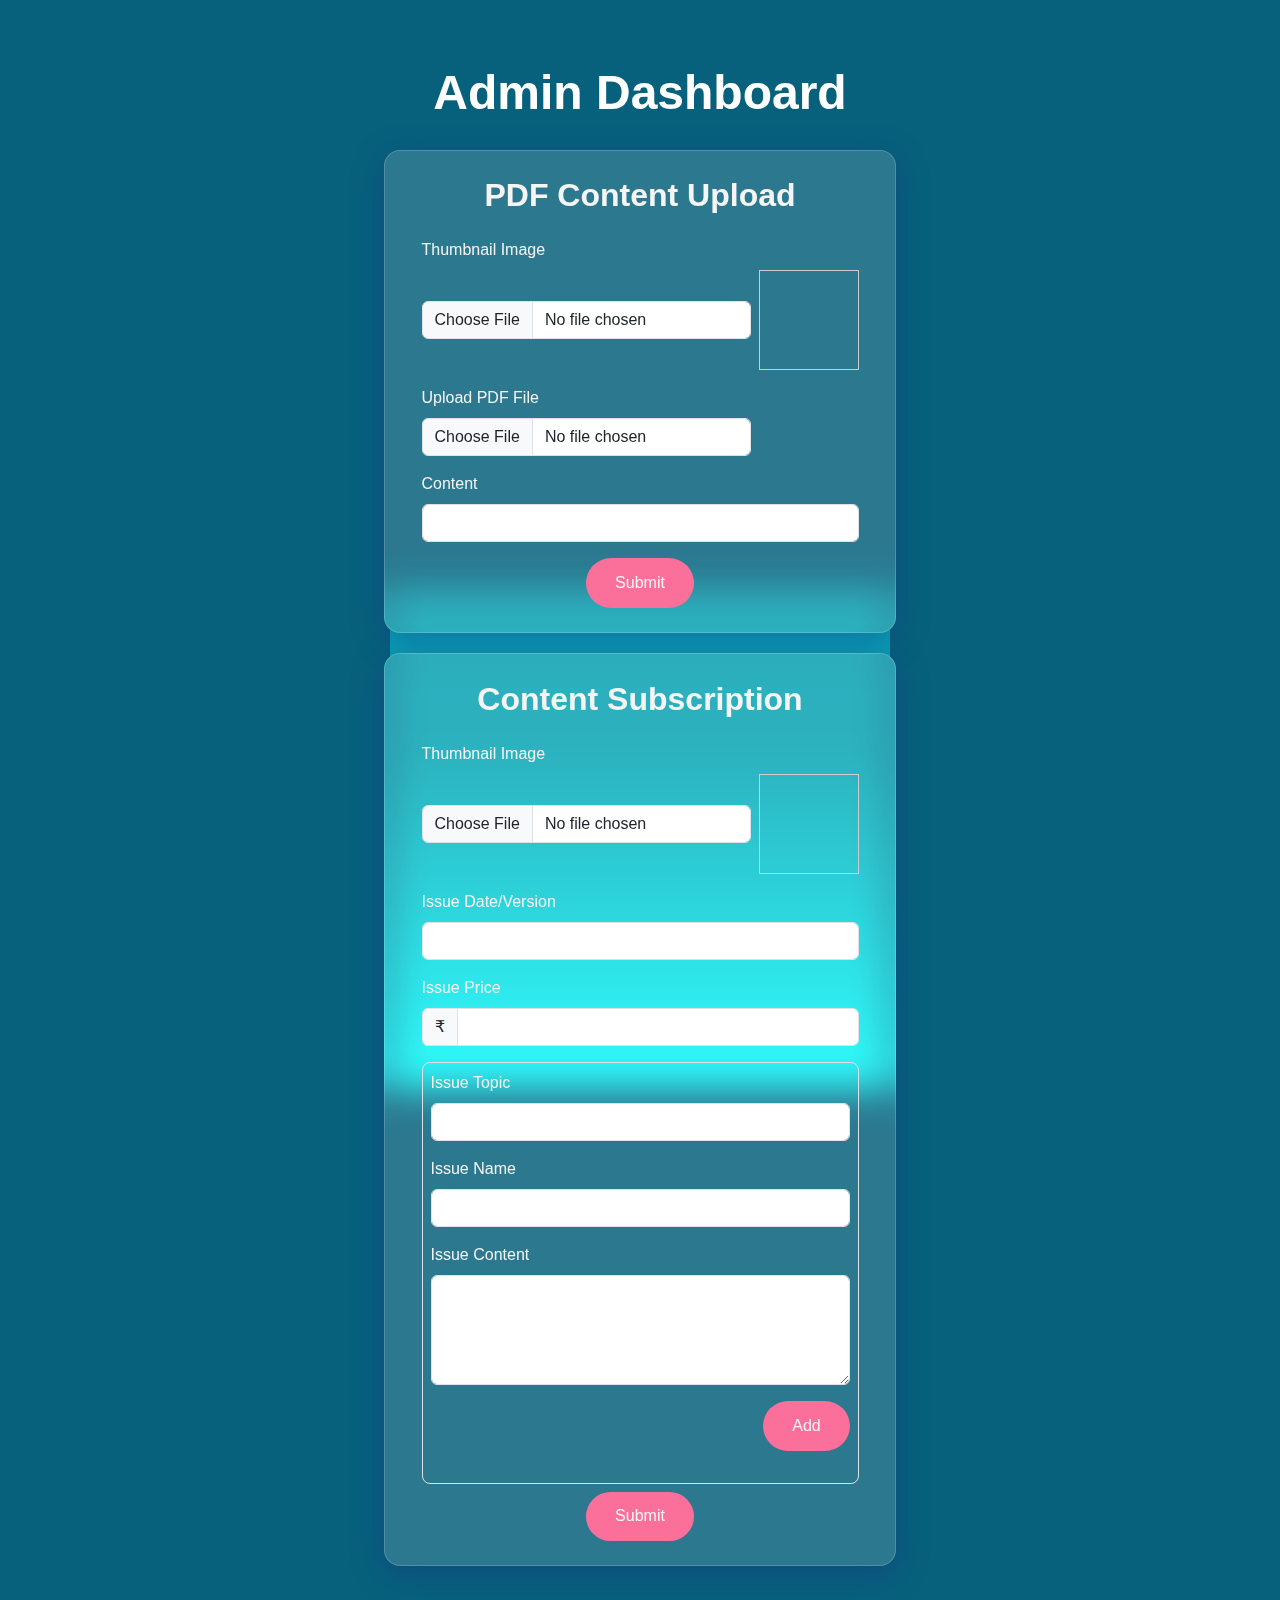
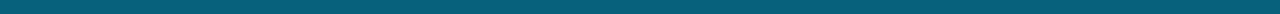
<file: adminDashboard.html>
<!DOCTYPE html>
<html lang="en">

<head>
    <meta charset="UTF-8">
    <meta name="viewport" content="width=device-width, initial-scale=1.0">
    <title>Admin Dashboard</title>
    <link href="https://cdn.jsdelivr.net/npm/bootstrap@5.3.0/dist/css/bootstrap.min.css" rel="stylesheet">
    <link rel="stylesheet" href="./css/adminDashboard.css">
    <style>
           #dataTable {
            display: none;
        }
    </style>
</head>

<body class="container">
    <h1 id="heading">Admin Dashboard</h1>
    <div>
        <div class="card mb-3">
            <div class="container rounded custom-container" id="container">
                <form  onsubmit="(e)=>{e.preventDefault()}">
                    <h2 class="mb-4 text-center fw-bold">PDF Content Upload</h2>

                    <!-- Thumbnail Image Container -->
                    <div class="mb-3">
                        <label for="thumbnail" class="form-label">Thumbnail Image</label>
                        <div class="d-flex align-items-center">
                            <div class="me-2">
                                <input type="file" class="form-control" id="thumbnail" name="thumbnail"
                                    onchange="displayThumbnail(this)">
                            </div>
                            <div id="thumbnail-container" style="width: 100px; height: 100px; border: 1px solid #ccc;">
                            </div>
                        </div>
                        <small id="thumbnail-file-name" class="form-text text-muted"></small>
                    </div>

                    <!-- Upload PDF File -->
                    <div class="mb-3">
                        <label for="pdfFile" class="form-label">Upload PDF File</label>
                        <div class="d-flex align-items-center">
                            <div class="me-2">
                                <input type="file" class="form-control" id="pdfFile" name="pdfFile"
                                    onchange="displayFileName(this, 'pdf-file-name')">
                            </div>
                            <small id="pdf-file-name" class="form-text text-muted"></small>
                        </div>
                    </div>

                    <!-- Content/Subscription -->
                    <div class="mb-3">
                        <label for="content" class="form-label">Content</label>
                        <input type="text" class="form-control custom-content-input" id="content" name="content">
                    </div>

                    <!-- Submit Button -->
                    <div class="text-center mb-4">
                        <button type="submit" class="btn btn-primary">Submit</button>
                    </div>
                </form>
            </div>

        </div>

        <div class="card mb-5">
            <div class="container rounded custom-container" id="container">
                <form onsubmit="(e)=>{e.preventDefault()}">
                    <h2 class="mb-4 text-center fw-bold ">Content Subscription</h2>

                    <!-- Thumbnail Image Container -->
                    <div class="mb-3">
                        <label for="thumbnail" class="form-label">Thumbnail Image</label>
                        <div class="d-flex align-items-center">
                            <div class="me-2">
                                <input type="file" class="form-control" id="thumbnail" name="thumbnail"
                                    onchange="displayThumbnail(this)">
                            </div>
                            <div id="thumbnail-container" style="width: 100px; height: 100px; border: 1px solid #ccc;">
                            </div>
                        </div>
                        <small id="thumbnail-file-name" class="form-text text-muted"></small>
                    </div>

                    <!-- Issue Name -->
                    <!-- <div class="mb-3">
                        <label for="issueName" class="form-label">Issue Name</label>
                        <input type="text" class="form-control" id="issueName" name="issueName">
                    </div> -->

                    <!-- Issue Date/Version -->
                    <div class="mb-3">
                        <label for="issueDate" class="form-label">Issue Date/Version</label>
                        <input type="text" class="form-control" id="issueDate" name="issueDate">
                    </div>

                    <!-- Issue Price -->
                    <div class="mb-3">
                        <label for="issuePrice" class="form-label">Issue Price</label>
                        <div class="input-group">
                            <span class="input-group-text">₹</span>
                            <input type="text" class="form-control" id="issuePrice" name="issuePrice">
                        </div>
                    </div>

                    <div class=" p-2 custom-container border mb-2 rounded-3">
                        <div class="mb-3">
                            <label for="issueTopic" class="form-label">Issue Topic</label>
                            <div class="input-group">
                                <input type="text" class="form-control" id="issueTopic" name="issueTopic">
                            </div>
                        </div>
                    
                        <div class="mb-3">
                            <label for="issueName" class="form-label">Issue Name</label>
                            <input type="text" class="form-control" id="issueName" name="issueName">
                        </div>
                    
                        <div class="mb-3">
                            <label for="issueTopicContent" class="form-label">Issue Content</label>
                            <textarea class="form-control" id="issueTopicContent" name="issueTopicContent" rows="4"></textarea>
                        </div>
                        <div class="text-end">
                        <button type="button" class="btn btn-primary" id="addButton">Add</button>
                        </div>
                        <div class=" custom-container mt-4">
                            <table class="table" id="dataTable">
                                <thead>
                                    <tr>
                                        <th>Issue Topic</th>
                                        <th>Issue Name</th>
                                        <th>Issue Content</th>
                                        <th>Action</th>
                                    </tr>
                                </thead>
                                <tbody>
                                    <!-- Table rows will be dynamically added here -->
                                </tbody>
                            </table>
                        </div>       
                    </div>
                    
                    <!-- Submit Button -->
                    <div class="text-center mb-4">
                        <button type="submit" class="btn btn-primary">Submit</button>
                    </div>
                </form>
            </div>
        </div>

        <div class="blob"></div>
    </div>
    <script src="https://code.jquery.com/jquery-3.6.4.min.js"></script>
    <script src="https://maxcdn.bootstrapcdn.com/bootstrap/4.0.0/js/bootstrap.min.js"></script>
    
    <script>
        $(document).ready(function () {
            // Add button functionality
            $("#addButton").click(function () {
                var issueTopic = $("#issueTopic").val();
                var issueName = $("#issueName").val();
                var issueContent = $("#issueTopicContent").val();
    
                if (issueTopic && issueName && issueContent) {
                    // Create a new table row
                    var newRow = $("<tr>");
                    newRow.append("<td>" + issueTopic + "</td>");
                    newRow.append("<td>" + issueName + "</td>");
                    newRow.append("<td>" + issueContent + "</td>");
                    newRow.append('<td><button class="btn btn-danger btn-sm deleteButton">Delete</button></td>');
    
                    // Append the new row to the table body
                    $("#dataTable tbody").append(newRow);

                    $("#dataTable").show();
    
                    // Clear input fields
                    $("#issueTopic, #issueName, #issueTopicContent").val("");
                } 
                // else {
                //     alert("Please fill in all the fields.");
                // }
            });
    
            // Delete button functionality
            $("#dataTable").on("click", ".deleteButton", function () {
                $(this).closest("tr").remove();
            });

            if ($("#dataTable tbody tr").length === 0) {
                $("#dataTable").hide();
            }
        });
    </script>
</body>

</html>
</file>
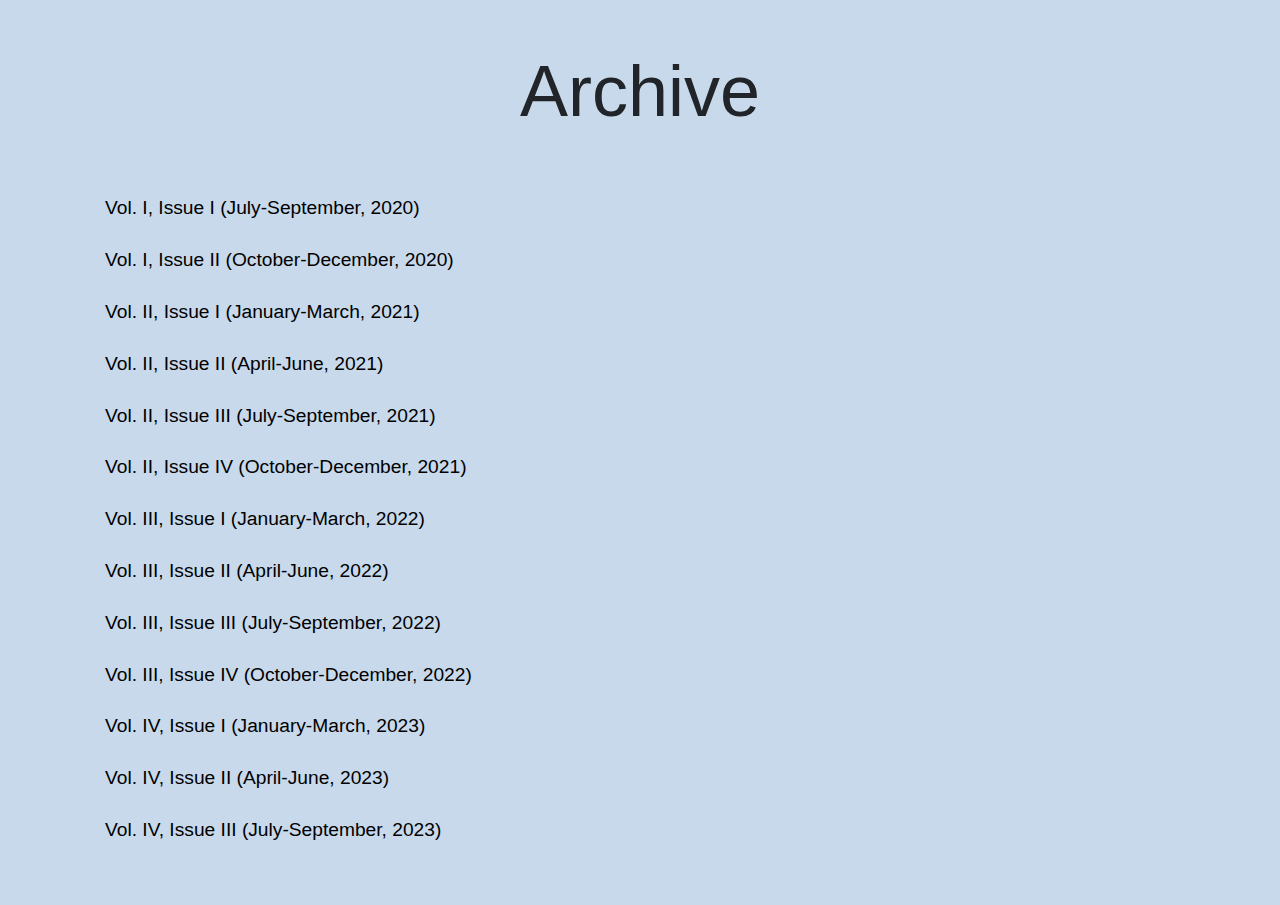
<file: archive.html>
<!DOCTYPE html>
<html lang="en">

<head>
    <meta charset="UTF-8">
    <meta name="viewport" content="width=device-width, initial-scale=1.0">
    <title>Hyperlink List</title>
    <link rel="stylesheet" href="https://maxcdn.bootstrapcdn.com/bootstrap/4.0.0/css/bootstrap.min.css">
    <style>
        body {
            margin: 0;
            padding: 0;
            background-color: #C8D9EB;
            /* background: url('./img/blob-haikei.svg'); */
        }

        a {
            color: black;
            font-size: 1.2rem;
        }

        a::before {
            content: '';
            position: absolute;
            width: 25%;
            height: 1px;
            border-radius: 4px;
            background-color: #18272F;
            bottom: 0;
            left: 0;
            transform-origin: right;
            transform: scaleX(0);
            transition: transform .3s ease-in-out;
            margin-left: 2%;
        }

        a:hover {
            text-decoration: none;
            color: black;
        }

        a:hover::before {
            transform-origin: left;
            transform: scaleX(1);
        }

        .list-group-item {
            background-color: transparent;
            border: none;
        }
      

        @media only screen and (max-width: 767px) {
            a::before {
            content: '';
            position: absolute;
            width: 40%;
            height: 1px;
            border-radius: 4px;
            background-color: #18272F;
            bottom: 0;
            left: 0;
            transform-origin: right;
            transform: scaleX(0);
            transition: transform .3s ease-in-out;
            margin-left: 4.5%;
        }
           
        }
    </style>
</head>

<body>
    <div class="container-fluid mt-5 ">
        <h1 class="text-center display-3 fw-bold ">Archive</h1>
    </div>
    <div class="container custom-container mt-5 mb-5">
        <ul class="list-group">
            <li class="list-group-item"><a href="#">Vol. I, Issue I (July-September, 2020)</a></li>
            <li class="list-group-item"><a href="#">Vol. I, Issue II (October-December, 2020)</a></li>
            <li class="list-group-item"><a href="#">Vol. II, Issue I (January-March, 2021)</a></li>
            <li class="list-group-item"><a href="#">Vol. II, Issue II (April-June, 2021)</a></li>
            <li class="list-group-item"><a href="#">Vol. II, Issue III (July-September, 2021)</a></li>
            <li class="list-group-item"><a href="#">Vol. II, Issue IV (October-December, 2021)</a></li>
            <li class="list-group-item"><a href="#">Vol. III, Issue I (January-March, 2022)</a></li>
            <li class="list-group-item"><a href="#">Vol. III, Issue II (April-June, 2022)</a></li>
            <li class="list-group-item"><a href="#">Vol. III, Issue III (July-September, 2022)</a></li>
            <li class="list-group-item"><a href="#">Vol. III, Issue IV (October-December, 2022)</a></li>
            <li class="list-group-item"><a href="#">Vol. IV, Issue I (January-March, 2023)</a></li>
            <li class="list-group-item"><a href="#">Vol. IV, Issue II (April-June, 2023)</a></li>
            <li class="list-group-item"><a href="#">Vol. IV, Issue III (July-September, 2023)</a></li>
        </ul>
    </div>

    <script src="https://code.jquery.com/jquery-3.6.4.min.js"></script>
    <script src="https://maxcdn.bootstrapcdn.com/bootstrap/4.0.0/js/bootstrap.min.js"></script>

</body>

</html>
</file>
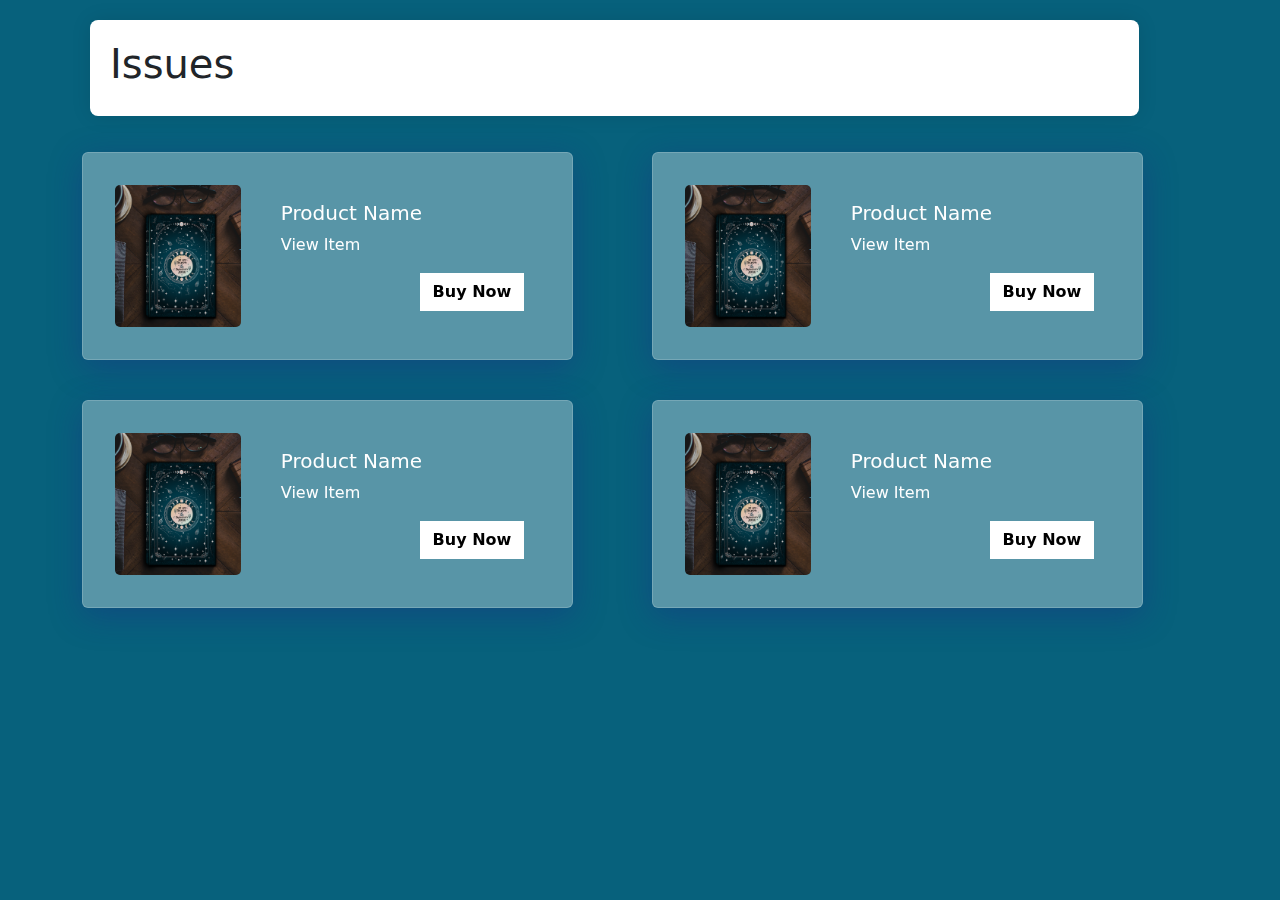
<file: issues.html>
<!DOCTYPE html>
<html lang="en">

<head>
    <meta charset="UTF-8">
    <meta name="viewport" content="width=device-width, initial-scale=1, shrink-to-fit=no">
    <title>Product Cards</title>
    <!-- Bootstrap CSS -->
    <link href="https://cdn.jsdelivr.net/npm/bootstrap@5.3.0/dist/css/bootstrap.min.css" rel="stylesheet">
    <style>
        body {
            margin: 0;
            padding: 0;
            background-color: #07617C;
        }

        .custom-card {
            width: 90%;
            padding: 2rem;
            box-shadow: 0 4px 8px rgba(0, 0, 0, 0.1);
            background: rgba(255, 255, 255, 0.329);
            box-shadow: 0 8px 32px 0 rgba(31, 38, 135, 0.37);
            backdrop-filter: blur(18px);
            -webkit-backdrop-filter: blur(18px);
            border: 1px solid rgba(255, 255, 255, 0.18);
            /* Add box shadow */
        }

        .custom-card .card-img {
            height: 100%;
            width: 100%;
            object-fit: cover;
        }

        .card-title {
            color: white;
        }

        .card-body {
            display: flex;
            flex-direction: column;
            height: 100%;
            justify-content: space-between;
        }

        .buy-now {
            align-self: flex-end;
            background-color: #fff;
        }

        .btn {
            background-color: white;
            font-weight: bold;
            color: #000;
        }

        .custom-column {
            background-color: #fff;
            padding: 20px;
            margin: 20px;
            border-radius: 8px;
            box-shadow: 0 0 20px rgba(0, 0, 0, 0.1);
            width: 92%;
        }

        /* Custom CSS for aesthetic look */
        .custom-column h2 {
            color: #fff;
            font-size: 24px;
            margin-bottom: 15px;
        }

        .custom-column p {
            color: #555;
            line-height: 1.6;
        }

        .view-items-link {
            color: white;
            text-decoration: none;
        }

        @media (max-width: 767px) {
            .custom-card {
                width: 100%;
                text-align: center;
                /* Center the text on smaller screens */
            }
        }
    </style>
</head>

<body>

    <div class="container">
        <div class="row">
            <div class="col-md-12 custom-column">
                <h1>Issues</h1>
            </div>
        </div>
    </div>

    <div class="container">
        <div class="row">
            <!-- Card 1 -->
            <div class="col-lg-6 mb-4 mt-3 ">
                <div class="card custom-card ">
                    <div class="row no-gutters">
                        <!-- Left Side Column (Image) -->
                        <div class="col-md-4 ">
                            <img src="./img/product.png" class="card-img" alt="Product Image">
                        </div>
                        <!-- Right Side Column -->
                        <div class="col-md-8">
                            <div class="card-body">
                                <!-- Product Name -->
                                <h5 class="card-title">Product Name </h5>
                                <!-- View Item Link -->
                                <p class="card-text"><a href="#" class="view-items-link">View Item</a></p>
                                <!-- Buy Option -->
                                <p class="card-text text-right buy-now"><small class=" btn">Buy
                                        Now</small></p>
                            </div>
                        </div>
                    </div>
                </div>
            </div>

            <!-- Card 2 -->
            <div class="col-lg-6 mb-4 mt-3">
                <div class="card custom-card ">
                    <div class="row no-gutters">
                        <!-- Left Side Column (Image) -->
                        <div class="col-md-4">
                            <img src="./img/product.png" class="card-img" alt="Product Image">
                        </div>
                        <!-- Right Side Column -->
                        <div class="col-md-8">
                            <div class="card-body">
                                <!-- Product Name -->
                                <h5 class="card-title">Product Name </h5>
                                <!-- View Item Link -->
                                <p class="card-text"><a href="#" class="view-items-link">View Item</a></p>
                                <!-- Buy Option -->
                                <p class="card-text text-right buy-now"><small class=" btn ">Buy
                                        Now</small></p>
                            </div>
                        </div>
                    </div>
                </div>
            </div>
        </div>
        <div class="row">
            <!-- Card 1 -->
            <div class="col-lg-6 mb-4 mt-3 ">
                <div class="card custom-card ">
                    <div class="row no-gutters">
                        <!-- Left Side Column (Image) -->
                        <div class="col-md-4 ">
                            <img src="./img/product.png" class="card-img" alt="Product Image">
                        </div>
                        <!-- Right Side Column -->
                        <div class="col-md-8">
                            <div class="card-body">
                                <!-- Product Name -->
                                <h5 class="card-title">Product Name </h5>
                                <!-- View Item Link -->
                                <p class="card-text"><a href="#" class="view-items-link">View Item</a></p>
                                <!-- Buy Option -->
                                <p class="card-text text-right buy-now"><small class=" btn ">Buy
                                        Now</small></p>
                            </div>
                        </div>
                    </div>
                </div>
            </div>

            <!-- Card 2 -->
            <div class="col-lg-6 mb-4 mt-3">
                <div class="card custom-card ">
                    <div class="row no-gutters">
                        <!-- Left Side Column (Image) -->
                        <div class="col-md-4">
                            <img src="./img/product.png" class="card-img" alt="Product Image">
                        </div>
                        <!-- Right Side Column -->
                        <div class="col-md-8">
                            <div class="card-body">
                                <!-- Product Name -->
                                <h5 class="card-title">Product Name </h5>
                                <!-- View Item Link -->
                                <p class="card-text"><a href="#" class="view-items-link">View Item</a></p>
                                <!-- Buy Option -->
                                <p class="card-text text-right buy-now"><small class=" btn ">Buy
                                        Now</small></p>
                            </div>
                        </div>
                    </div>
                </div>
            </div>
        </div>
    </div>

    <!-- Bootstrap JS (optional) -->
    <script src="https://cdn.jsdelivr.net/npm/bootstrap@5.3.0/dist/js/bootstrap.bundle.min.js"></script>
</body>

</html>
</file>
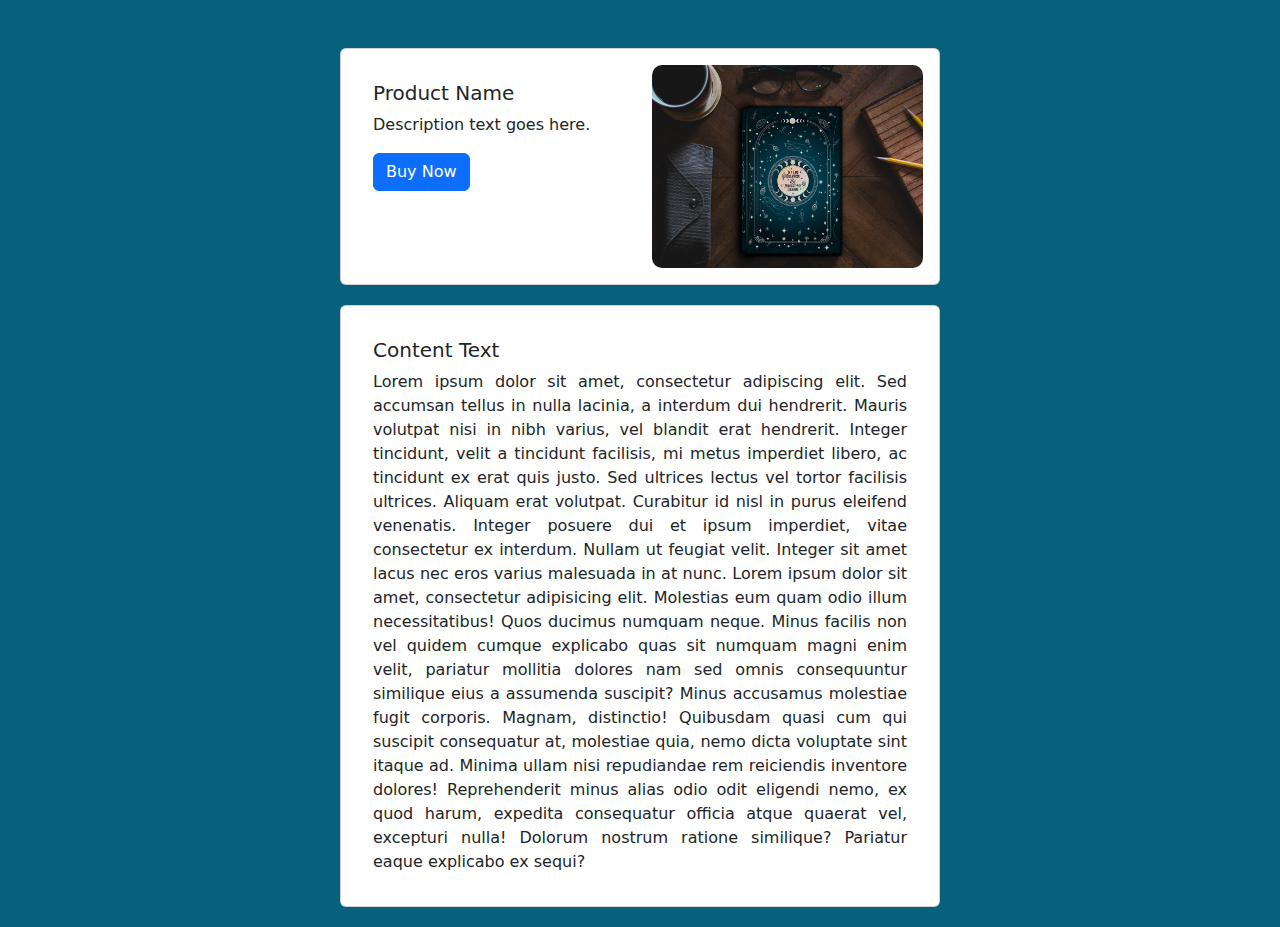
<file: productDescription.html>
<!DOCTYPE html>
<html lang="en">
<head>
    <meta charset="UTF-8">
    <meta name="viewport" content="width=device-width, initial-scale=1, shrink-to-fit=no">
    <title>Responsive Card</title>
    <!-- Bootstrap CSS -->
    <link href="https://cdn.jsdelivr.net/npm/bootstrap@5.3.0/dist/css/bootstrap.min.css" rel="stylesheet">
    <style>
          body {
            margin: 0;
            padding: 0;
            background-color: #07617C;
        }
        /* Custom styling for responsive card */
        .custom-card {
            width: 100%;
            max-width: 600px; /* Set a max-width to limit the card size */
            margin: auto;
            margin-bottom: 20px;
            padding: 1rem;
            
        }

        .custom-image {
            max-width: 100%;
            height: auto;
            border-radius: 10px;
        }

        /* For better spacing and responsiveness of content text */
        .content-text {
            text-align: justify;
        }
    </style>
</head>
<body>

<div class="container mt-5">
    <div class="row">
        <!-- First Row -->
        <div class="col-md-12">
            <div class="card custom-card">
                <div class="row">
                    <!-- Left Side Column -->
                    <div class="col-md-6">
                        <div class="card-body">
                            <h5 class="card-title">Product Name</h5>
                            <p class="card-text">Description text goes here.</p>
                            <button class="btn btn-primary">Buy Now</button>
                        </div>
                    </div>
                    <!-- Right Side Column -->
                    <div class="col-md-6">
                        <img src="./img/product.png" alt="Product Image" class="img-fluid custom-image">
                    </div>
                </div>
            </div>
        </div>
    </div>

    <!-- Second Row -->
    <div class="row">
        <div class="col-md-12">
            <div class="card custom-card">
                <div class="card-body">
                    <h5 class="card-title">Content Text</h5>
                    <p class="card-text content-text">
                        Lorem ipsum dolor sit amet, consectetur adipiscing elit. Sed accumsan tellus in nulla lacinia, a interdum dui hendrerit.
                        Mauris volutpat nisi in nibh varius, vel blandit erat hendrerit. Integer tincidunt, velit a tincidunt facilisis, mi metus imperdiet libero, ac tincidunt ex erat quis justo. Sed ultrices lectus vel tortor facilisis ultrices. Aliquam erat volutpat.
                        Curabitur id nisl in purus eleifend venenatis. Integer posuere dui et ipsum imperdiet, vitae consectetur ex interdum. Nullam ut feugiat velit. Integer sit amet lacus nec eros varius malesuada in at nunc. Lorem ipsum dolor sit amet, consectetur adipisicing elit. Molestias eum quam odio illum necessitatibus! Quos ducimus numquam neque. Minus facilis non vel quidem cumque explicabo quas sit numquam magni enim velit, pariatur mollitia dolores nam sed omnis consequuntur similique eius a assumenda suscipit? Minus accusamus molestiae fugit corporis. Magnam, distinctio! Quibusdam quasi cum qui suscipit consequatur at, molestiae quia, nemo dicta voluptate sint itaque ad. Minima ullam nisi repudiandae rem reiciendis inventore dolores! Reprehenderit minus alias odio odit eligendi nemo, ex quod harum, expedita consequatur officia atque quaerat vel, excepturi nulla! Dolorum nostrum ratione similique? Pariatur eaque explicabo ex sequi?
                    </p>
                </div>
            </div>
        </div>
    </div>
</div>

<!-- Bootstrap JS (optional) -->
<script src="https://cdn.jsdelivr.net/npm/bootstrap@5.3.0/dist/js/bootstrap.bundle.min.js"></script>
</body>
</html>
</file>
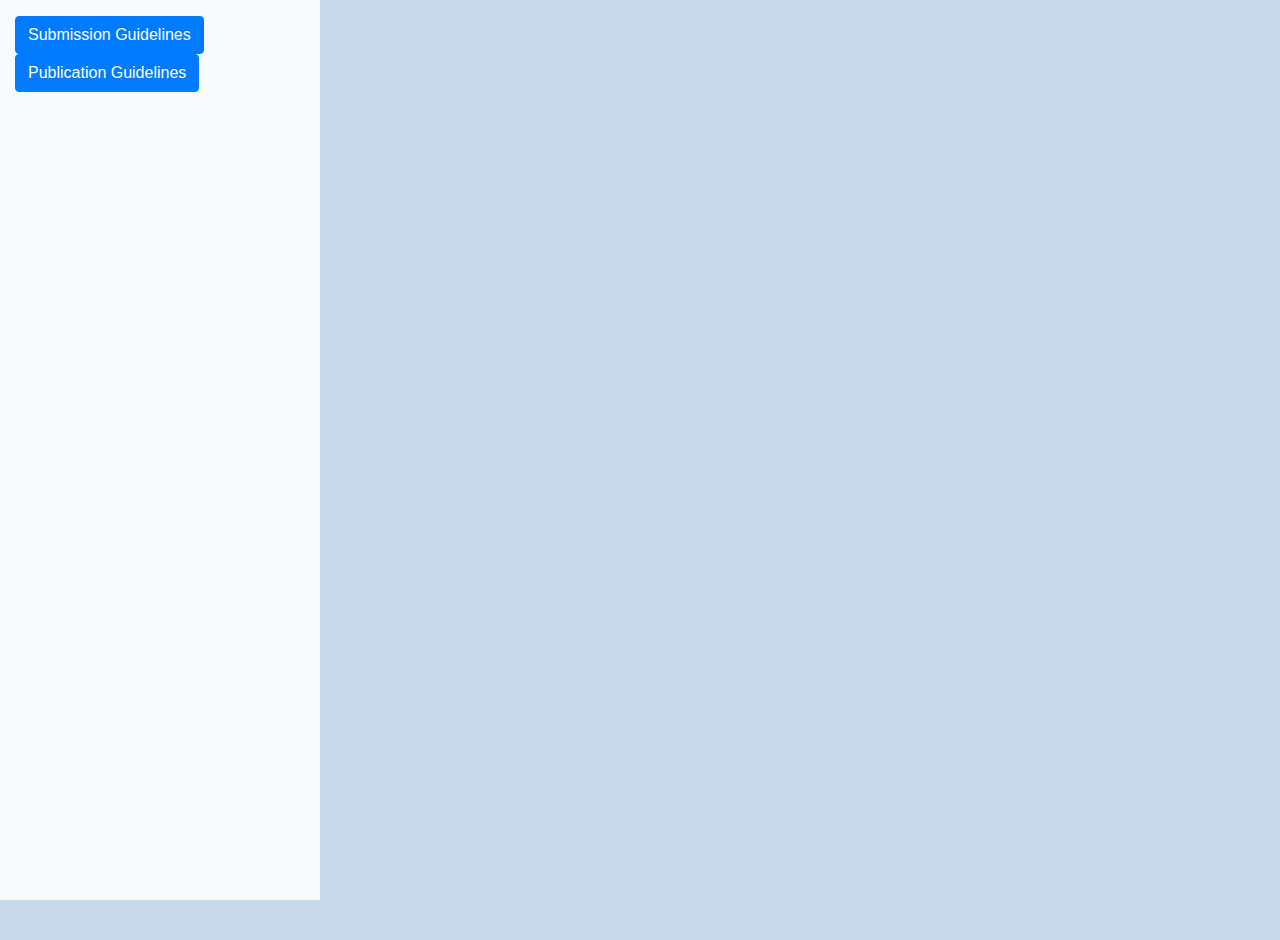
<file: submission.html>
<!DOCTYPE html>
<html lang="en">

<head>
    <meta charset="UTF-8">
    <meta name="viewport" content="width=device-width, initial-scale=1.0">
    <title>Soul Connection - Submission Guidelines</title>
    <link rel="stylesheet" href="https://maxcdn.bootstrapcdn.com/bootstrap/4.0.0/css/bootstrap.min.css">
    <style>
        body {
            margin: 0;
            padding: 0;
            background-color: #C8D9EB;
        }

        .container-text {
            display: none;
            margin-top: 20px;
            animation: fadeEffect 0.5s ease-in-out;
        }

        @keyframes fadeEffect {
            from {
                opacity: 0;
            }

            to {
                opacity: 1;
            }
        }

        @media (min-width: 768px) {
            body {
                padding-top: 0;
            }

            .container-text {
                padding: 0 5%; /* Add 5% side padding for the section */
            }
        }

        aside {
            width: 25%;
            height: 100vh; /* Set aside height to 100% of viewport height */
            position: fixed;
            top: 0;
            left: 0;
            overflow-y: auto; /* Add scroll if content exceeds the height */
            background-color: #f8f9fa; /* Set a background color for aside */
        }

        section {
            width: 70%;
            margin-left: 25%; /* Set margin to give space for aside */
            padding: 20px; /* Optional padding for section content */
        }
    </style>
</head>

<body>



   <div class="container-fluid">
    <div class="row">
        <!-- Aside Container -->
        <aside class="col-md-3">
            <div class="mt-3">
                <button class="btn btn-primary" onclick="toggleContainer('submission')">Submission Guidelines</button>
                <button class="btn btn-primary" onclick="toggleContainer('publication')">Publication Guidelines</button>
            </div>
        </aside>
        <section class="col-md-9">
            <div class="container text container-text mt-5" id="submission">
                <h2 class="text-center">Submission Guidelines</h2>

                <p>Soul Connection welcomes submissions of unpublished poems including translated poems, articles,
                    stories
                    including travel and review of poems / poetry releases for publication.</p>

                <p>For sending translation of a poem that is not in the public domain, please identify the rights holder
                    and
                    obtain a statement that the rights to publish an English translation are available. Include the
                    original
                    text if possible, as well as a short biography of the original poet, and a short introduction of the
                    work.
                    If there are extenuating circumstances that prevent you from including a copy of the original text
                    at the
                    time of your submission, please note that in the cover letter.</p>

                <p>We publish work by new and upcoming poets as well as that of established poets. All submissions are
                    scrutinized by Soul Connection’s editorial board members and are considered on an equal basis. We,
                    however,
                    do not offer any individual criticism. Our aim is to accept or reject work within a month, and we do
                    respond
                    to every submission – but please read, and follow, the following submission guidelines in order to
                    facilitate our response.</p>

                <ul>
                    <li>Please submit your work only via email: <a
                            href="mailto:editor@soulconnectionne.in">editor@soulconnectionne.in</a></li>
                    <li>Kindly send only previously unpublished work. We do not accept work that has been previously
                        published.
                        This includes personal blogs and social media.</li>
                    <li>Send one submission at a time. That is, please do not send a new submission if you have not yet
                        had a
                        response to a previous one.</li>
                    <li>We do not consider simultaneous submissions, i.e. work that is being considered elsewhere.</li>
                    <li>Poems should be typed and sent in text format (and certainly not in image format).</li>
                    <li>Please send your name (only real and no pseudonyms please), address with PIN Code and WhatsApp
                        number
                        with the submission.</li>
                    <li>Please also send a recent photo of the poet as attachment (jpeg/tiff/png formats).</li>
                    <li>Include a cover note with a simple declaration that the submitted content is your original work.
                    </li>
                    <li>Submission fees: Nil</li>
                    <li>The decision of the editorial board of Soul Connection in matters related to the selection /
                        rejection
                        of submissions will be final and binding upon all and no disputes whatsoever will be
                        entertained.</li>
                </ul>

                <p>We receive hundreds of poems of which we print only a few. So don’t be discouraged by a rejection
                    from us.
                    There are many other online platforms to try.</p>
            </div>

            <div class="container text container-text mt-5" id="publication">
                <h2 class="text-center">Publication Guidelines</h2>

                <h4>Guidelines for Contributors</h4>
                <ol>
                    <li>All submissions must be Original. If instances of plagiarism or duplicity are noticed, such
                        submissions
                        will be outright rejected.</li>
                    <li>Any submission containing indecent or immoral materials capable of injuring moral sentiments or
                        causing
                        defamation of any individual, groups, communities, organizations, etc. or violating copyrights
                        of any
                        person, group, organizations, etc., if subsequently published and action arises due to such
                        publication,
                        then the publisher shall not be held liable rather the author(s) of such contributions shall be
                        solely
                        liable for any of such contents as mentioned</li>
                    <li>After publication, the copyright of the contributions shall immediately be vested into the
                        Publisher of
                        the Magazine, i.e. Guwahati Grand Poetry Festival and such materials cannot be re-published
                        elsewhere
                        without prior written consent of Guwahati Grand Poetry Festival.</li>
                    <li>Feedbacks may or may not be provided to the contributors after the review process and the
                        Editorial
                        Board shall have the full authority either to accept or to reject any contributions submitted
                        for
                        publication.</li>
                    <li>The decision of the Editorial Board and the Publisher shall be final and binding in all matters
                        to the
                        publication.</li>
                    <li>No monetary remunerations will be paid to authors for their writings when published and all
                        literary
                        contributions will be deemed as voluntary contributions from the authors.</li>
                </ol>

                <h4>Review Process</h4>
                <ol>
                    <li>In case of articles, adequate anti-plagiarism checks will be conducted using the best possible
                        methods
                        and mechanisms.</li>
                    <li>For all other categories of submissions, they shall be subjected to a peer review through
                        experts from
                        each category, whose decision shall be intimated to the contributors for further improvement, if
                        felt
                        necessary.</li>
                    <li>The final selected contributions will be presented to a committee formed with selected members
                        from the
                        Board of Advisors, whose remarks and suggestions would be sought.</li>
                    <li>Once suggestions and feedback from the committee of the Board of Advisors and the Editorial
                        Board are
                        received, a final decision will be arrived at for the selection of the submitted contributions
                        for
                        publication.</li>
                </ol>

                <h4>Publication Policy</h4>
                <h5>Role of Board of Editors:</h5>
                <p>The editors shall look into the smooth conduct of the review process and shall have the ultimate
                    authority to
                    make decisions regarding publication of contributions keeping in consideration the suggestions and
                    the
                    feedbacks of the BOA (Board of Advisors) and the Peer Reviewers. The Editors shall also ensure
                    compliance
                    with the set guidelines, policies, rules, and regulations. It is the Editors whose decision shall be
                    final
                    regarding the selection, publication, and distribution of the e-magazine.</p>

                <h5>Role of Board of Advisors:</h5>
                <p>The members of the BOA shall be consulted (as and when required) for their views and suggestions. The
                    BOE
                    shall adopt such views and suggestions and accordingly take final decision(s) regarding the
                    publication of
                    the e-magazine.</p>

                <h5>Role of Contributors:</h5>
                <p>The Contributors are required to adhere to all the guidelines, rules, and policies before submission
                    and
                    shall also follow and implement the feedback sent to them after submission.</p>
            </div>

        </section>
    </div>
   </div>

    <script src="https://code.jquery.com/jquery-3.6.4.min.js"></script>
    <script src="https://maxcdn.bootstrapcdn.com/bootstrap/4.0.0/js/bootstrap.min.js"></script>

    <script>
        function toggleContainer(containerId) {
            $('.text').not('#' + containerId).fadeOut();
            $('#' + containerId).fadeIn();
        }
    </script>

</body>

</html>
</file>
<file: css/adminDashboard.css>
* {
    box-sizing: border-box;
    margin: 0;
    padding: 0;
    font-family: "Nunito", sans-serif;
}


body {
    background: #07617C;
}

.container {
    /* min-height: 100vh; */
    width: 100%;
    display: flex;
    justify-content: center;
    align-items: center;
    flex-direction: column;
    position: relative;
    overflow-x: hidden;
    margin-top: 5%;
}

#heading {
    font-size: 3rem;
    color: white;
    font-weight: bold;
}

.card {
    width: 40vw;
    height: auto;
    background: rgba(255, 255, 255, 0.15);
    box-shadow: 0 8px 32px 0 rgba(31, 38, 135, 0.37);
    backdrop-filter: blur(18px);
    -webkit-backdrop-filter: blur(18px);
    border: 1px solid rgba(255, 255, 255, 0.18);
    border-radius: 1rem;
    /* padding: 1.5rem; */
    z-index: 10;
    color: whitesmoke;
    margin-top: 20px;
    /* Adjust margin-top as needed */
    margin-left: auto;
    margin-right: auto;
}


.title {
    font-size: 2.2rem;
    margin-bottom: 1rem;
}

.subtitle {
    font-size: 1rem;
    margin-bottom: 2rem;
}

.btn {
    background: none;
    border: none;
    text-align: center;
    font-size: 1rem;
    color: whitesmoke;
    background-color: #fa709a;
    padding: 0.8rem 1.8rem;
    border-radius: 2rem;
    cursor: pointer;
}

.blob {
    position: absolute;
    width: 500px;
    height: 500px;
    background: linear-gradient(180deg,
            rgba(47, 184, 255, 0.42) 31.77%,
            #5c9df1 100%);
    mix-blend-mode: color-dodge;
    -webkit-animation: move 25s infinite alternate;
    animation: move 25s infinite alternate;
    transition: 1s cubic-bezier(0.07, 0.8, 0.16, 1);
    top: 50%;
    left: 50%;
    transform: translate(-50%, -50%);
}

.blob:hover {
    width: 520px;
    height: 520px;
    -webkit-filter: blur(30px);
    filter: blur(30px);
    box-shadow:
        inset 0 0 0 5px rgba(255, 255, 255, 0.6),
        inset 100px 100px 0 0px #fa709a,
        inset 200px 200px 0 0px #784ba8,
        inset 300px 300px 0 0px #2b86c5;
}

@-webkit-keyframes move {
    from {
        transform: translate(-50%, -50%) rotate(-90deg);
        border-radius: 24% 76% 35% 65% / 27% 36% 64% 73%;
    }

    to {
        transform: translate(50%, -50%) rotate(-10deg);
        border-radius: 76% 24% 33% 67% / 68% 55% 45% 32%;
    }
}

@keyframes move {
    from {
        transform: translate(-50%, -50%) rotate(-90deg);
        border-radius: 24% 76% 35% 65% / 27% 36% 64% 73%;
    }

    to {
        transform: translate(50%, -50%) rotate(-10deg);
        border-radius: 76% 24% 33% 67% / 68% 55% 45% 32%;
    }
}

@media screen and (max-width: 768px) {

    /* .card {
width: 80%;
margin-top: 20px;
margin-left: 15%;
margin-right: auto;
} */
    * {
        box-sizing: border-box;
        margin: 0;
        padding: 0;
        font-family: "Nunito", sans-serif;
    }

    body {
        background: #07617C;
    }

    .container {
        width: 100%;
        display: flex;
        justify-content: center;
        align-items: center;
        flex-direction: column;
        position: relative;
        overflow-x: hidden;
        margin-top: 5%;
    }

    #heading {
        font-size: 2rem;
        color: white;
        font-weight: bold;
        text-align: center;
        /* margin-left: 18%; */
    }

    .card {
        width: 90%;
        /* 80% of the screen width for mobile screens */
        margin: 20px auto;
        /* margin-left: 15%; */
        /* Center the card */
        background: rgba(255, 255, 255, 0.15);
        box-shadow: 0 8px 32px 0 rgba(31, 38, 135, 0.37);
        backdrop-filter: blur(18px);
        -webkit-backdrop-filter: blur(18px);
        border: 1px solid rgba(255, 255, 255, 0.18);
        border-radius: 1rem;
        z-index: 10;
        color: whitesmoke;
    }

    .blob {
        position: fixed;
        /* Make the blob static */
        width: 500px;
        height: 500px;
        background: linear-gradient(180deg,
                rgba(47, 184, 255, 0.42) 31.77%,
                #5c9df1 100%);
        mix-blend-mode: color-dodge;
        transition: 1s cubic-bezier(0.07, 0.8, 0.16, 1);
        top: 50%;
        left: 50%;
        transform: translate(-50%, -50%);
    }

    .blob:hover {
        width: 520px;
        height: 520px;
        -webkit-filter: blur(30px);
        filter: blur(30px);
        box-shadow:
            inset 0 0 0 5px rgba(255, 255, 255, 0.6),
            inset 100px 100px 0 0px #fa709a,
            inset 200px 200px 0 0px #784ba8,
            inset 300px 300px 0 0px #2b86c5;
    }
}
</file>
